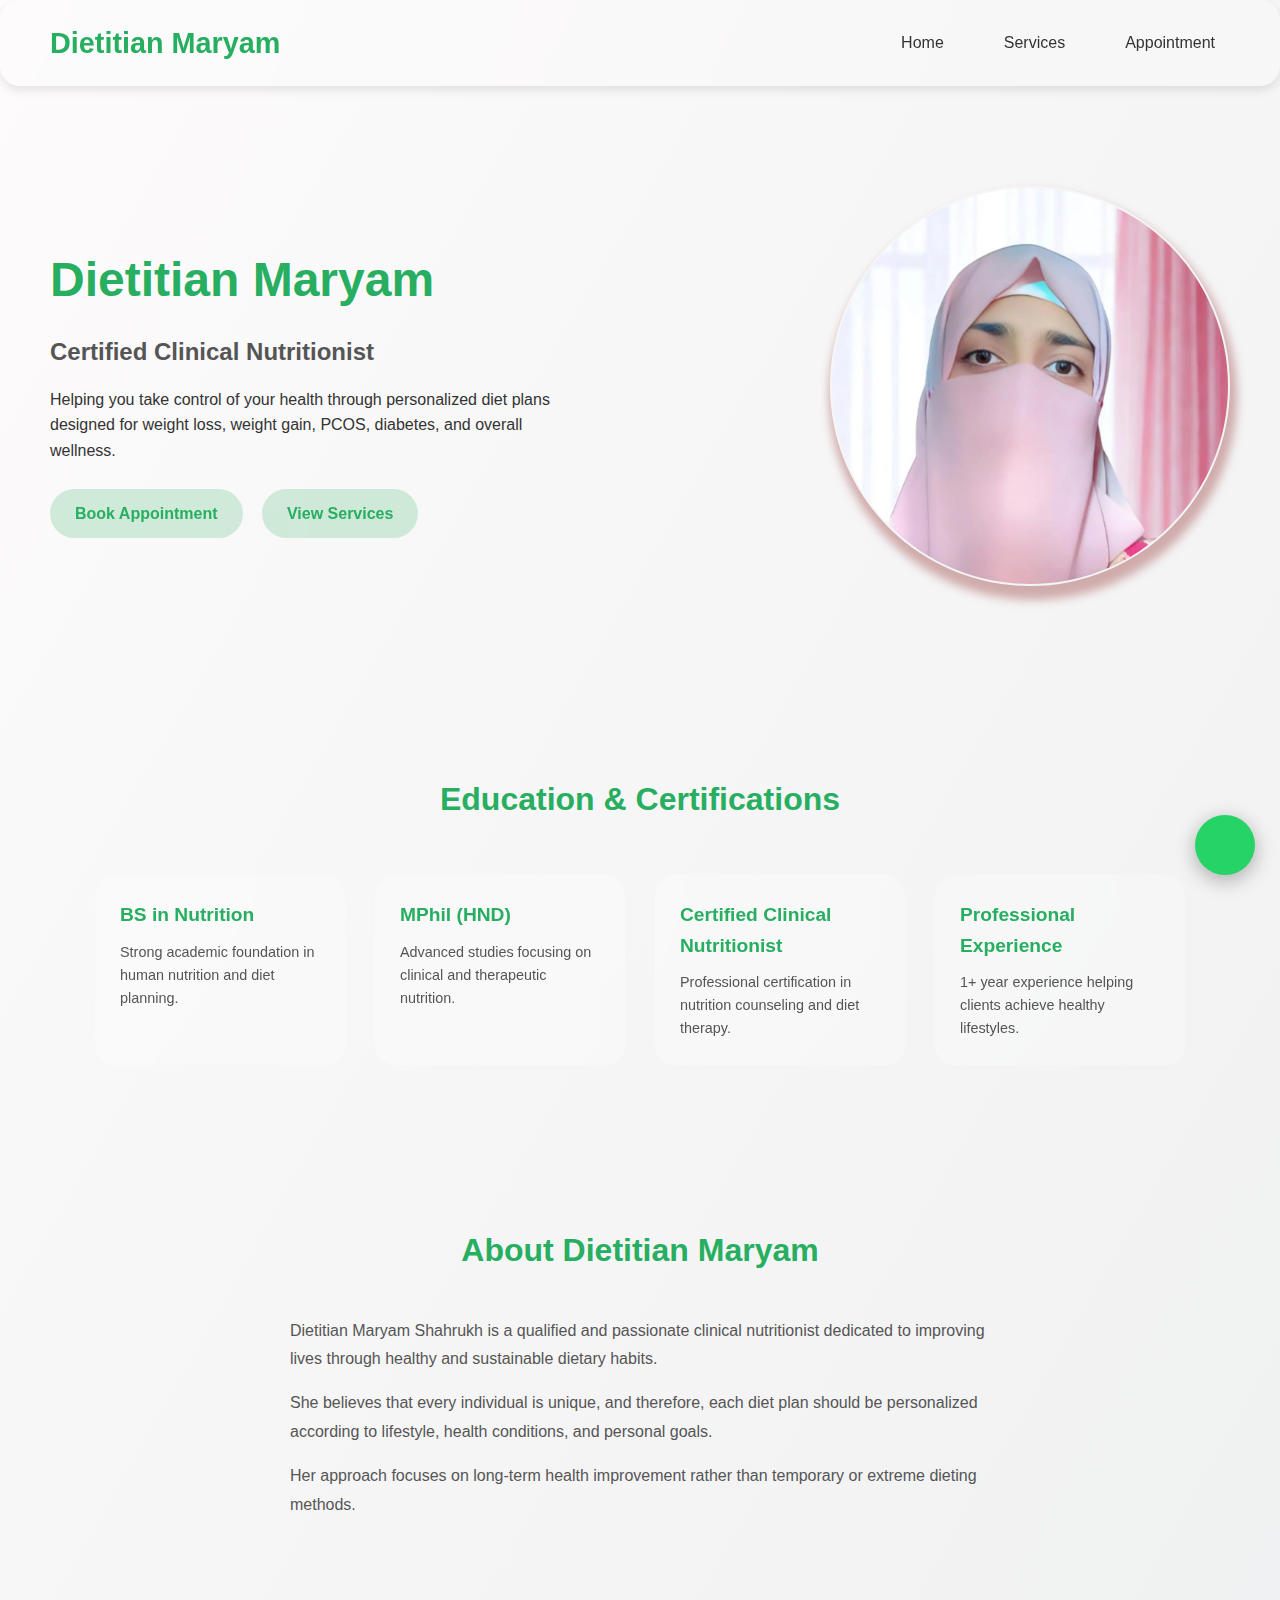
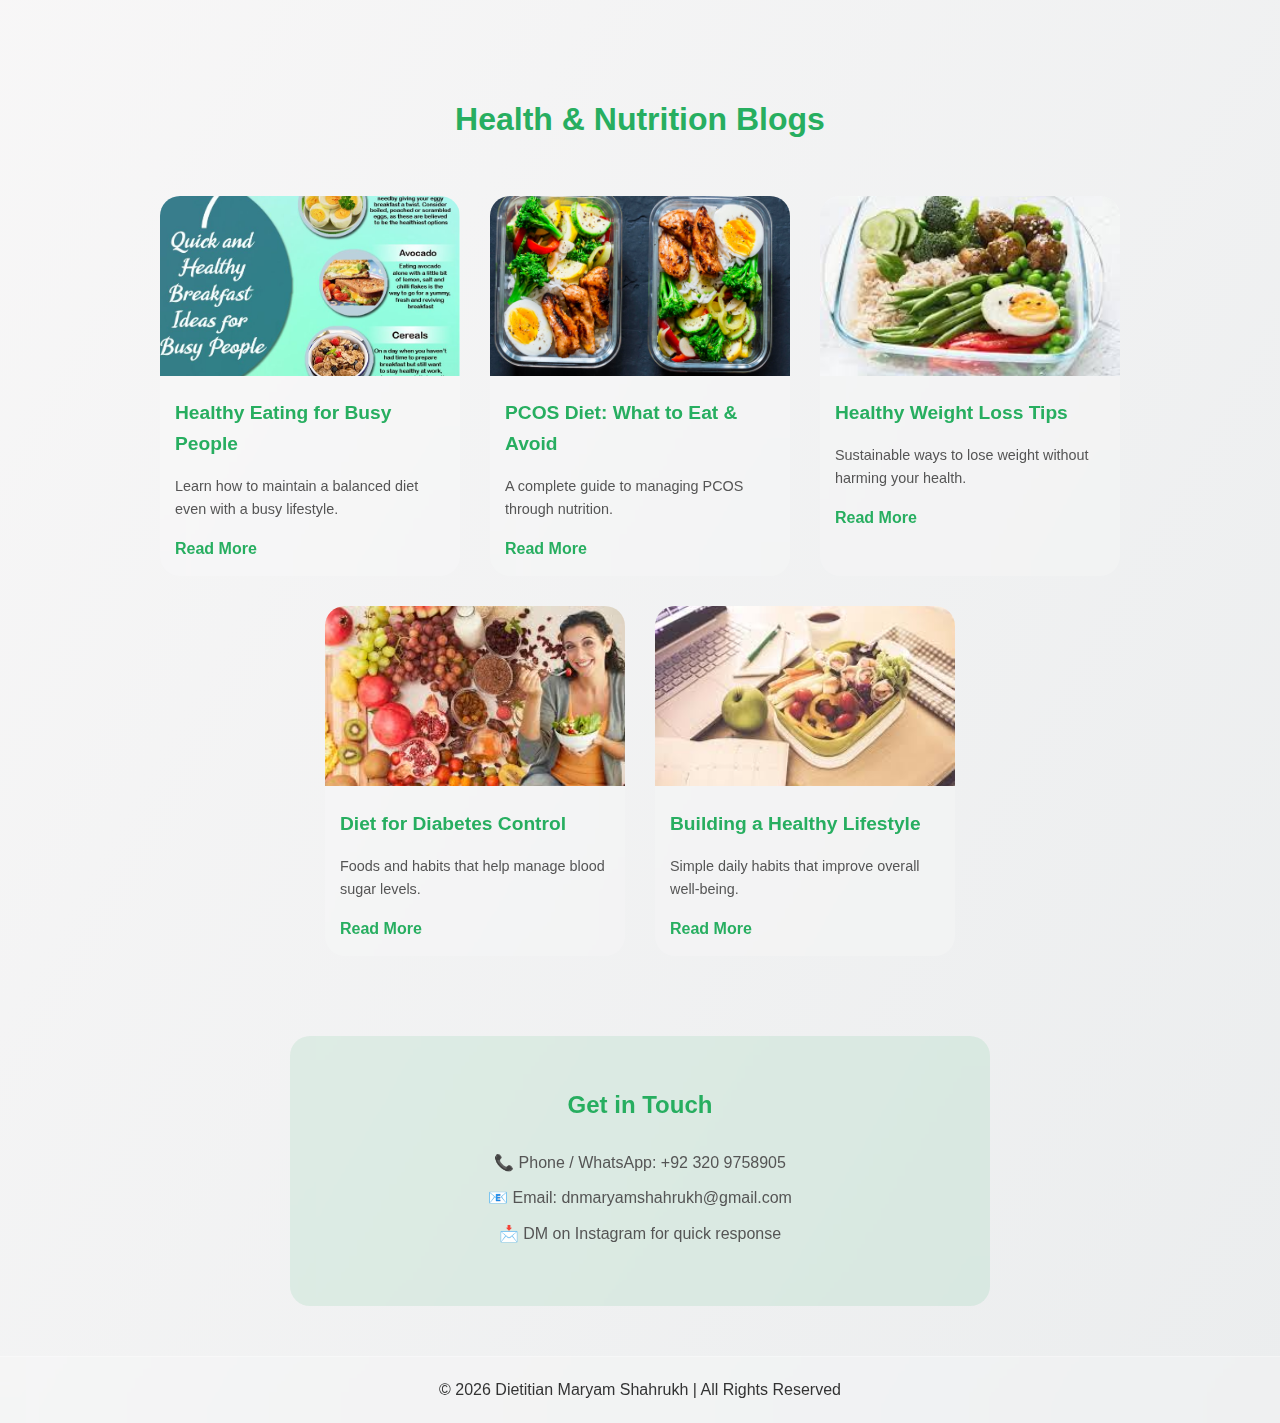
<file: index.html>
<!DOCTYPE html>
<html lang="en">
<head>
    <meta charset="UTF-8">
    <meta name="viewport" content="width=device-width, initial-scale=1.0">
    <title>Dietitian Maryam | Certified Clinical Nutritionist</title>
    <link rel="stylesheet" href="style.css">
</head>

<body>

    <!-- ================= WHATSAPP FLOATING BUTTON ================= -->
<a href="https://wa.me/923209758905" class="whatsapp-btn" target="_blank" title="Chat on WhatsApp">
</a>


<!-- ================= HEADER ================= -->
<header>
    <div class="logo">
        <h2>Dietitian Maryam</h2>
    </div>

    <nav>
        <a href="index.html">Home</a>
        <a href="services.html">Services</a>
        <a href="appointment.html">Appointment</a>
    </nav>
</header>


<!-- ================= HERO SECTION ================= -->
<section class="hero-section">
    <div class="hero-content">
          <h1>
            Dietitian <span id="animated-text"></span>
        </h1>
        <h3>Certified Clinical Nutritionist</h3>

        <p>
            Helping you take control of your health through personalized
            diet plans designed for weight loss, weight gain, PCOS,
            diabetes, and overall wellness.
        </p>

        <div class="hero-buttons">
            <a href="appointment.html">Book Appointment</a>
            <a href="services.html">View Services</a>
        </div>
    </div>

    <div class="hero-image">
        <img src="images/dietitian-maryam.png" alt="Dietitian Maryam">
    </div>
</section>


<!-- ================= CERTIFICATES & EDUCATION ================= -->
<section class="education-section">
    <h2>Education & Certifications</h2>

    <div class="education-cards">
        <div class="education-card">
            <h3>BS in Nutrition</h3>
            <p>Strong academic foundation in human nutrition and diet planning.</p>
        </div>

        <div class="education-card">
            <h3>MPhil (HND)</h3>
            <p>Advanced studies focusing on clinical and therapeutic nutrition.</p>
        </div>

        <div class="education-card">
            <h3>Certified Clinical Nutritionist</h3>
            <p>Professional certification in nutrition counseling and diet therapy.</p>
        </div>

        <div class="education-card">
            <h3>Professional Experience</h3>
            <p>1+ year experience helping clients achieve healthy lifestyles.</p>
        </div>
    </div>
</section>


<!-- ================= ABOUT SECTION ================= -->
<section class="about-section">
    <h2>About Dietitian Maryam</h2>

    <p>
        Dietitian Maryam Shahrukh is a qualified and passionate clinical
        nutritionist dedicated to improving lives through healthy and
        sustainable dietary habits.
    </p>

    <p>
        She believes that every individual is unique, and therefore,
        each diet plan should be personalized according to lifestyle,
        health conditions, and personal goals.
    </p>

    <p>
        Her approach focuses on long-term health improvement rather than
        temporary or extreme dieting methods.
    </p>
</section>


<!-- ================= BLOGS SECTION ================= -->
<section class="blogs-section">
    <h2>Health & Nutrition Blogs</h2>

    <div class="blogs-container">

        <article class="blog-card">
            <img src="images/blog1.jpg" alt="Healthy Eating">
            <h3>Healthy Eating for Busy People</h3>
            <p>
                Learn how to maintain a balanced diet even with a busy
                lifestyle.
            </p>
            <a href="#">Read More</a>
        </article>

        <article class="blog-card">
            <img src="images/blog2.jpg" alt="PCOS Diet">
            <h3>PCOS Diet: What to Eat & Avoid</h3>
            <p>
                A complete guide to managing PCOS through nutrition.
            </p>
            <a href="#">Read More</a>
        </article>

        <article class="blog-card">
            <img src="images/blog3.jpg" alt="Weight Loss">
            <h3>Healthy Weight Loss Tips</h3>
            <p>
                Sustainable ways to lose weight without harming your health.
            </p>
            <a href="#">Read More</a>
        </article>

        <article class="blog-card">
            <img src="images/blog4.jpg" alt="Diabetes Nutrition">
            <h3>Diet for Diabetes Control</h3>
            <p>
                Foods and habits that help manage blood sugar levels.
            </p>
            <a href="#">Read More</a>
        </article>

        <article class="blog-card">
            <img src="images/blog5.jpg" alt="Healthy Lifestyle">
            <h3>Building a Healthy Lifestyle</h3>
            <p>
                Simple daily habits that improve overall well-being.
            </p>
            <a href="#">Read More</a>
        </article>

    </div>
</section>


<!-- ================= CONTACT INFO PREVIEW ================= -->
<section class="contact-preview" id="contact">
    <h2>Get in Touch</h2>

    <p>📞 Phone / WhatsApp: +92 320 9758905</p>
    <p>📧 Email: dnmaryamshahrukh@gmail.com</p>
    <p>📩 DM on Instagram for quick response</p>
</section>


<!-- ================= FOOTER ================= -->
<footer>
    <p>© 2026 Dietitian Maryam Shahrukh | All Rights Reserved</p>
</footer>

<script src="script.js"></script>
</body>
</html>
</file>
<file: style.css>
/* ================= Global Styles ================= */
* {
    margin: 0;
    padding: 0;
    box-sizing: border-box;
    scroll-behavior: smooth;
}

body {
    font-family: 'Poppins', sans-serif;
    line-height: 1.6;
    color: #333;
    background: linear-gradient(120deg, #fdfbfb, #ebedee);
}

/* ================= WHATSAPP FLOATING BUTTON ================= */
.whatsapp-btn {
    position: fixed;
    bottom: 25px;
    right: 25px;
    width: 60px;
    height: 60px;
    background: #25D366;
    border-radius: 50%;
    display: flex;
    justify-content: center;
    align-items: center;
    box-shadow: 0 5px 20px rgba(0,0,0,0.3);
    z-index: 1000;
    transition: 0.3s;
}

.whatsapp-btn img {
    width: 35px;
    height: 35px;
}

.whatsapp-btn:hover {
    transform: scale(1.1);
    box-shadow: 0 8px 25px rgba(0,0,0,0.4);
}

a {
    text-decoration: none;
    color: inherit;
}

h1, h2, h3, h4 {
    font-weight: 600;
}

section {
    padding: 80px 50px;
}

/* ================= Header ================= */
/* ================= HEADER / NAVBAR ================= */
header {
    display: flex;
    justify-content: space-between;
    align-items: center;
    padding: 20px 50px;
    background: rgba(255, 255, 255, 0.2);
    backdrop-filter: blur(15px);
    border-radius: 20px;
    position: sticky;
    top: 0;
    z-index: 1000;
    box-shadow: 0 4px 10px rgba(0,0,0,0.1);
    transition: 0.3s;
}

header:hover {
    background: rgba(255, 255, 255, 0.3);
}

header .logo h2 {
    color: #27ae60;
    font-size: 1.8rem;
    margin: 0;
    cursor: pointer;
}

header nav {
    display: flex;
    gap: 30px;
}

header nav a {
    text-decoration: none;
    color: #333;
    font-weight: 500;
    font-size: 1rem;
    padding: 8px 15px;
    border-radius: 10px;
    transition: 0.3s;
}

header nav a:hover {
    background: rgba(39, 174, 96, 0.2);
    color: #27ae60;
}

/* ================= Responsive Header ================= */
@media (max-width: 1024px) {
    header {
        flex-direction: column;
        padding: 15px 30px;
    }

    header nav {
        gap: 15px;
        margin-top: 10px;
        flex-wrap: wrap;
        justify-content: center;
    }
}


/* ================= Hero Section ================= */
.hero-section {
    display: flex;
    align-items: center;
    justify-content: space-between;
    padding: 100px 50px;
    gap: 50px;
}

.hero-content h1 {
    font-size: 3rem;
    color: #27ae60;
}

.hero-content h3 {
    font-size: 1.5rem;
    color: #555;
    margin: 15px 0;
}

.hero-content p {
    font-size: 1rem;
    max-width: 500px;
    margin-bottom: 25px;
}

.hero-buttons a {
    display: inline-block;
    padding: 12px 25px;
    margin-right: 15px;
    border-radius: 50px;
    background: rgba(39, 174, 96, 0.2);
    color: #27ae60;
    font-weight: 600;
    transition: 0.3s;
    backdrop-filter: blur(10px);
}

.hero-buttons a:hover {
    background: #27ae60;
    color: #fff;
}

/* Hero Image */
.hero-image img {
    width: 400px;
    border-radius: 50%;
    box-shadow: 3px 10px 10px 4px rgba(193, 140, 140, 0.7);
    transition: transform  0.4s ease-in-out;
    border: 2px solid transparent ;
    animation: float 3s ease-in-out infinite;
}
.hero-image img:hover{
    border-color: #af4c4c;
}
@keyframes float {
    0% {transform: translateY(0px);}
    50% {transform: translateY(-10px);}
    100% {transform:  translateY(0px);}
}


/* ================= Education Section ================= */
.education-section h2 {
    text-align: center;
    color: #27ae60;
    margin-bottom: 50px;
    font-size: 2rem;
}

.education-cards {
    display: flex;
    flex-wrap: wrap;
    justify-content: center;
    gap: 30px;
}

.education-card {
    background: rgba(255, 255, 255, 0.3);
    backdrop-filter: blur(10px);
    padding: 25px;
    border-radius: 20px;
    max-width: 250px;
    transition: 0.3s;
}

.education-card:hover {
    transform: translateY(-10px);
    box-shadow: 0 20px 40px rgba(0,0,0,0.15);
}

.education-card h3 {
    color: #27ae60;
    margin-bottom: 10px;
    font-size: 1.2rem;
}

.education-card p {
    font-size: 0.9rem;
    color: #555;
}

/* ================= About Section ================= */
.about-section h2 {
    text-align: center;
    color: #27ae60;
    margin-bottom: 40px;
    font-size: 2rem;
}

.about-section p {
    max-width: 700px;
    margin: 15px auto;
    font-size: 1rem;
    color: #555;
    line-height: 1.8;
}

/* ================= Blogs Section ================= */
.blogs-section h2 {
    text-align: center;
    color: #27ae60;
    margin-bottom: 50px;
    font-size: 2rem;
}

.blogs-container {
    display: flex;
    flex-wrap: wrap;
    justify-content: center;
    gap: 30px;
}

.blog-card {
    background: rgba(255, 255, 255, 0.2);
    backdrop-filter: blur(10px);
    border-radius: 20px;
    max-width: 300px;
    overflow: hidden;
    transition: 0.3s;
}

.blog-card:hover {
    transform: translateY(-10px);
    box-shadow: 0 20px 40px rgba(0,0,0,0.15);
}

.blog-card img {
    width: 100%;
    height: 180px;
    object-fit: cover;
}

.blog-card h3 {
    color: #27ae60;
    margin: 15px;
    font-size: 1.2rem;
}

.blog-card p {
    margin: 0 15px 15px;
    font-size: 0.9rem;
    color: #555;
}

.blog-card a {
    display: inline-block;
    margin: 0 15px 15px;
    color: #27ae60;
    font-weight: 600;
    transition: 0.3s;
}

.blog-card a:hover {
    color: #1e8449;
}

/* ================= Contact Preview ================= */
.contact-preview {
    text-align: center;
    background: rgba(39, 174, 96, 0.1);
    backdrop-filter: blur(10px);
    padding: 50px;
    border-radius: 20px;
    max-width: 700px;
    margin: 0 auto 50px;
}

.contact-preview h2 {
    color: #27ae60;
    margin-bottom: 25px;
}

.contact-preview p {
    font-size: 1rem;
    margin: 10px 0;
    color: #555;
}

/* ================= Footer ================= */
footer {
    text-align: center;
    padding: 20px 50px;
    background: rgba(255, 255, 255, 0.2);
    backdrop-filter: blur(10px);
    border-top: 1px solid rgba(255,255,255,0.3);
    color: #333;
}

/* ================= Responsive ================= */
@media (max-width: 1024px) {
    .hero-section {
        flex-direction: column-reverse;
        text-align: center;
    }

    .hero-image img {
        width: 300px;
        margin-bottom: 30px;
    }

    .education-cards, .blogs-container {
        flex-direction: column;
        align-items: center;
    }
}

@media (max-width: 600px) {
    section {
        padding: 50px 20px;
    }

    header {
        flex-direction: column;
        gap: 15px;
    }

    .hero-content h1 {
        font-size: 2rem;
    }

    .hero-content h3 {
        font-size: 1.2rem;
    }

    .hero-buttons a {
        padding: 10px 20px;
        margin: 10px 5px 0 5px;
    }
}
</file>
